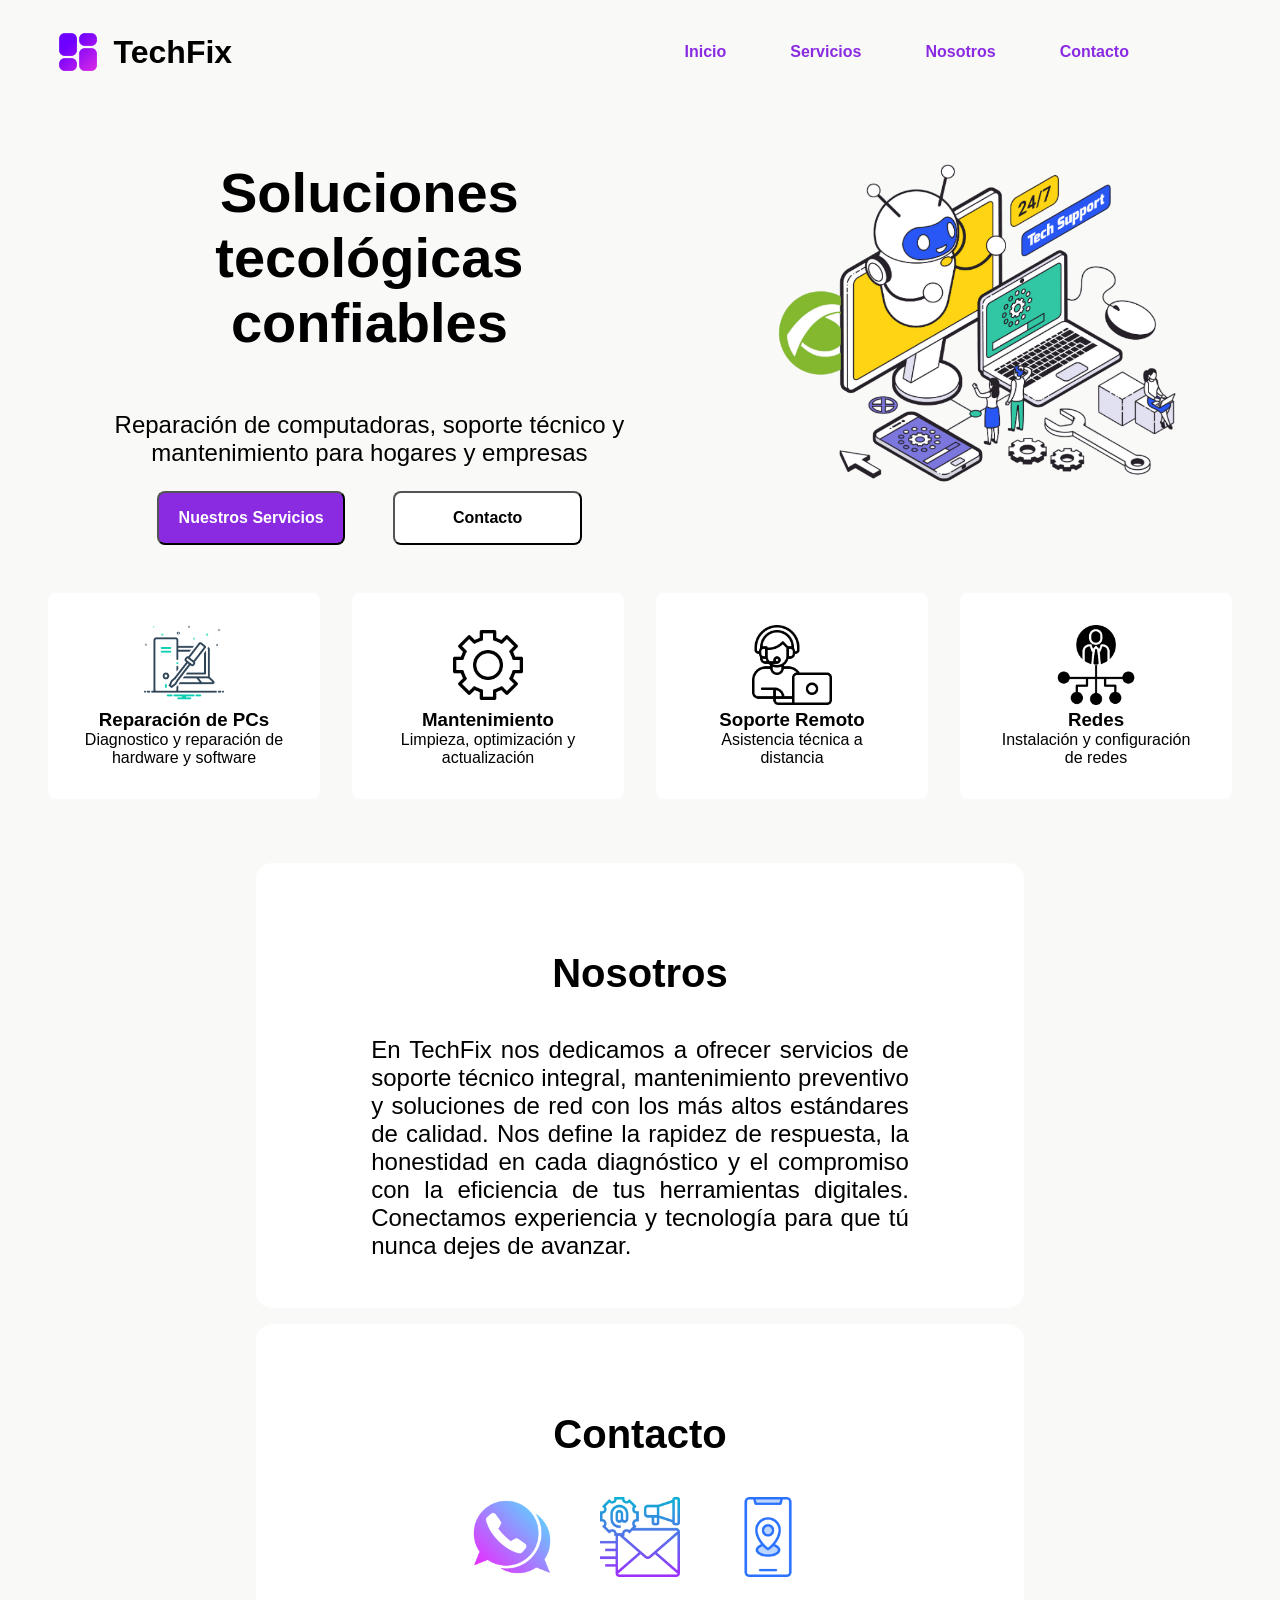
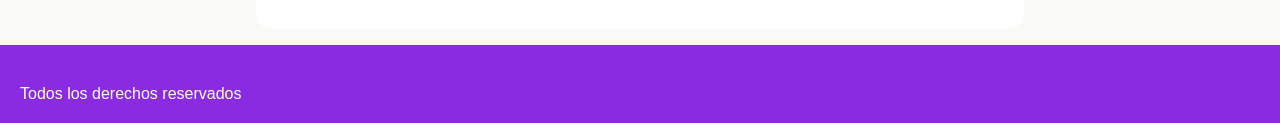
<file: 01-pagina-soporte/index.html>
<!DOCTYPE html>
<html lang="en">
<head>
    <meta charset="UTF-8">
    <meta name="viewport" content="width=device-width, initial-scale=1.0">
    <link rel="preconnect" href="https://fonts.googleapis.com">
    <link rel="preconnect" href="https://fonts.gstatic.com" crossorigin>
    <link href="https://fonts.googleapis.com/css2?family=Open+Sans:ital,wght@0,300..800;1,300..800&display=swap" rel="stylesheet">
    <link rel="stylesheet" href="styles.css">
    <title>TechFix - Soporte Técnico</title>
</head>
<body>
    <header>
        <div class="logo">
            <img src="images/logo.png" alt="logo">
            <h1>TechFix</h1>
        </div>
        <nav class="nav-bar">
            <a href="index.html">Inicio</a>
            <a href="#services">Servicios</a>
            <a href="#about-us">Nosotros</a>
            <a href="#contact">Contacto</a>
        </nav>
    </header>
    
    <section class="principal">
        <div class="principal-text">
            <h2>Soluciones tecológicas confiables</h2>
            <p>Reparación de computadoras, soporte técnico y mantenimiento para hogares y empresas</p>
            <div class="principal-buttons">
                <button class="btn-primary">Nuestros Servicios</button>
                <button class="btn-secondary">Contacto</button>
            </div>
        </div>
        <div class="principal-image">
            <img src="images/principal2.png" alt="Imagen Principal">
        </div>
    </section>

    <section class="services" id="services">
        <div class="services-types">
            <img src="images/pc.png" alt="PC Repair">
            <h3>Reparación de PCs</h3>
            <p>Diagnostico y reparación de hardware y software</p>
        </div>
        <div class="services-types">
            <img src="images/engranaje.png" alt="Maintenance">
            <h3>Mantenimiento</h3>
            <p>Limpieza, optimización y actualización</p>
        </div>
        <div class="services-types">
            <img src="images/soporte.png" alt="Remote-support">
            <h3>Soporte Remoto</h3>
            <p>Asistencia técnica a distancia</p>
        </div>
        <div class="services-types">
            <img src="images/redes.png" alt="Networks">
            <h3>Redes</h3>
            <p>Instalación y configuración de redes</p>
        </div>
    </section>

    <section class="about-us" id="about-us">
        <div class="sections">
            <h2>Nosotros</h2>
            <p>
                En TechFix nos dedicamos a ofrecer servicios de soporte técnico integral, mantenimiento preventivo y soluciones de red con los más altos estándares de calidad. Nos define la rapidez de respuesta, la honestidad en cada diagnóstico y el compromiso con la eficiencia de tus herramientas digitales. Conectamos experiencia y tecnología para que tú nunca dejes de avanzar.
            </p>
        </div>
    </section>

    <section class="contact" id="contact">
        <div class="sections">
            <h2>Contacto</h2>
            <div class="contact-icons">
                <a href=""><img src="images/whatsapp.png" alt="whatsapp"></a>
                <a href=""><img src="images/mail.png" alt="mail"></a>
                <a href=""><img src="images/location.png" alt="location"></a>
            </div>
        </div>
    </section>

    <footer class="footer-container">
        <p>Todos los derechos reservados</p>
    </footer>
</body>
</html>
</file>
<file: 01-pagina-soporte/styles.css>
* {
  margin: 0;
  padding: 0;
  box-sizing: border-box;
}

body{
    background-color: rgb(249, 249, 247);
    font-family: 'Open-Sans', sans-serif;
    margin: 0;
    padding: 0;
}

a {
    text-decoration: none;
    color: blueviolet;
    font-weight: bold;
}
img {
    max-width: 100%;
}
h2 {
    font-size: 2.5rem;
    display: block;
    margin-block-start: 1em;
    margin-block-end: 1em;
    margin-inline-start: 0px;
    margin-inline-end: 0px;
    unicode-bidi: isolate;
}

header, .logo, .principal {
    display: flex;
    justify-content: space-between;
    align-items: center;
    gap: 1rem;
}

header {
    margin-left: 2%;
    padding: 2rem;
}
.principal {
    margin-left: 6%;
}
.principal-text {
    text-align: center;
    p{
        font-size: 1.5rem;
        display: block;
        margin-block-start: 1em;
        margin-block-end: 1em;
        margin-inline-start: 0px;
        margin-inline-end: 0px;
        unicode-bidi: isolate;
    }
    h2 {
        font-size: 3.5rem;
        color: black;
    }
}
nav {
    display: flex;
    gap: 4rem;
    align-items: center;
    margin-right: 10%;
}

.logo {
    img {
        width: 40px;
        height: 40px;
    }
}
.services {
    
    display: grid;
    grid-template-columns: repeat(4, 1fr);
    padding: 3rem;
    gap: 2rem;
    text-align: center;
    img {
        width: 80px;
        height: 80px;
    }
}

.services-types {
    background-color: white;
    border-radius: 0.5rem;
    padding: 2rem;
}
.btn-primary, .btn-secondary {
    padding: 1rem;
    border-radius: 0.5rem;
    font-size: 1rem;
    font-weight: bold;
}
.btn-primary {
    background-color: blueviolet;
    color: white;
}
.btn-secondary {
    background-color: white;
}
.principal-buttons {
    display: grid;
    grid-template-columns: repeat(2, 1fr);
    gap: 3rem;
    margin: 0 5rem;
}
.sections {
    background: white;
    padding: 3rem;
    margin: 1rem 20%;
    text-align: center;
    border-radius: 1rem;
    p {
        text-align: justify;
        text-justify: inter-word; /* Mejora el espaciado entre palabras */
    }
}
.about-us {
    p {
        font-size: 1.5rem;
        margin: 0 10%;
    }
}
.contact-icons {
    display: flex;
    justify-content: center;
    gap: 3rem;
    img {
        width: 80px;
        height: auto;
    }
}
.footer-container {
    color: white;
    background-color: blueviolet;
    padding: 40px 20px 20px 20px;
}

@media (max-width: 768px) {
    header{
        display: grid;
        grid-template-rows: repeat(1, 1fr)
    }
    nav {
        display: flex;
        gap: 2rem;
    }
    .logo {
        display: flex;
        justify-content: flex-start;
    }
    .principal {
        display: block
    }
    .services {
        display: grid;
        grid-template-columns: repeat(2, 1fr);
        padding: 1rem;
        gap: 1rem;
    }
    .sections {
        padding: 1rem;
        margin: 1rem 5%;
        h2 {
            font-size: 2rem;
        }
    }
    .contact-icons {
        img {
            width: 60px;
            height: auto;
        }
    }
}
</file>
